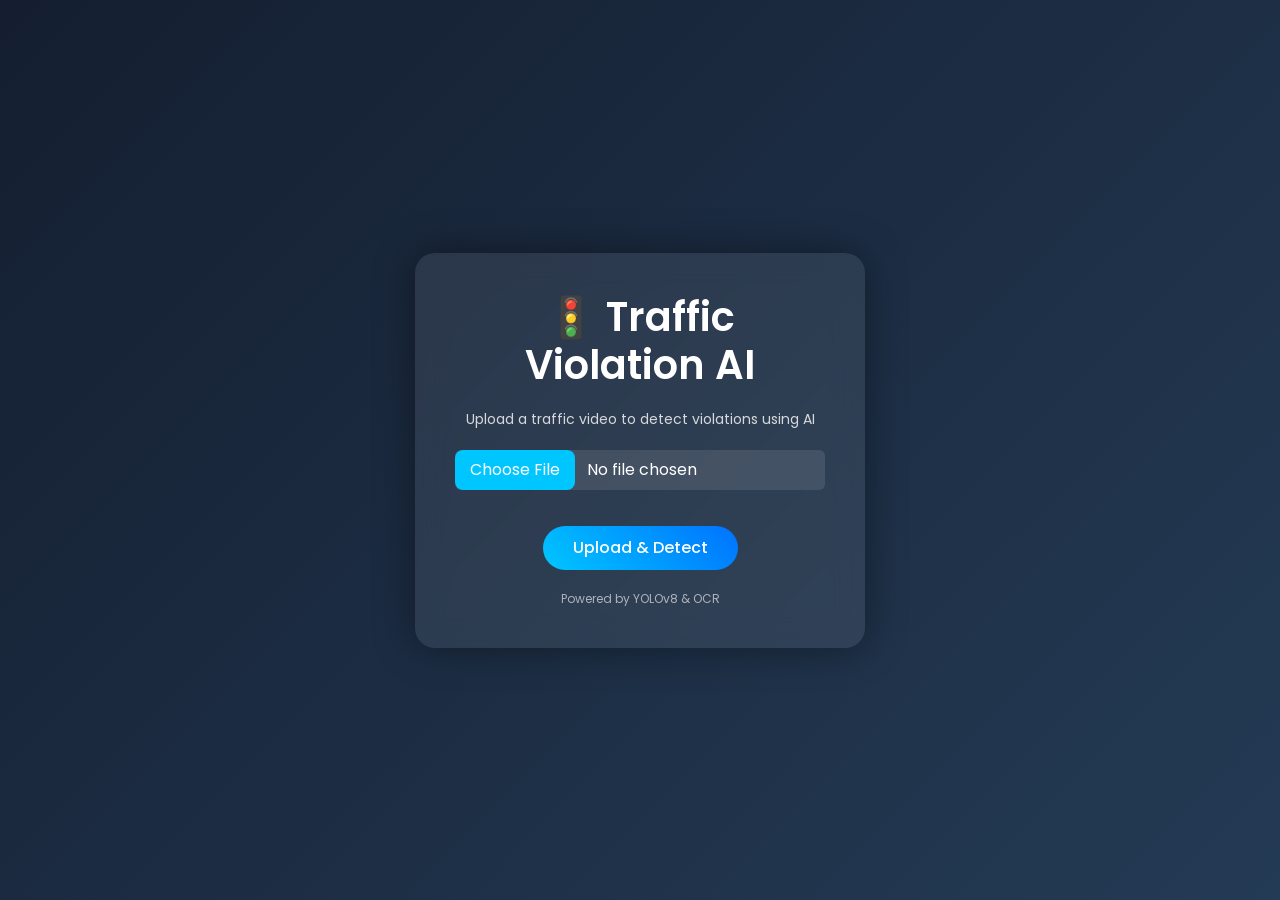
<file: index.html>
<!DOCTYPE html>
<html>
<head>
    <title>Traffic Violation AI</title>

    <!-- Google Font -->
    <link href="https://fonts.googleapis.com/css2?family=Poppins:wght@300;500;600&display=swap" rel="stylesheet">

    <!-- Bootstrap -->
    <link href="https://cdn.jsdelivr.net/npm/bootstrap@5.3.2/dist/css/bootstrap.min.css" rel="stylesheet">

    <style>
        body {
            font-family: 'Poppins', sans-serif;
            background: linear-gradient(135deg, #141E30, #243B55);
            height: 100vh;
            display: flex;
            justify-content: center;
            align-items: center;
            margin: 0;
        }

        .card-box {
            background: rgba(255, 255, 255, 0.08);
            backdrop-filter: blur(15px);
            padding: 40px;
            border-radius: 20px;
            width: 450px;
            text-align: center;
            color: white;
            box-shadow: 0 0 40px rgba(0,0,0,0.4);
        }

        h1 {
            font-weight: 600;
            margin-bottom: 20px;
        }

        .form-control {
            background: rgba(255,255,255,0.1);
            border: none;
            color: white;
        }

        .form-control::file-selector-button {
            background: #00c6ff;
            border: none;
            color: white;
            padding: 8px 15px;
            border-radius: 8px;
        }

        .btn-upload {
            margin-top: 20px;
            background: linear-gradient(45deg, #00c6ff, #0072ff);
            border: none;
            padding: 10px 30px;
            border-radius: 30px;
            color: white;
            font-weight: 500;
            transition: 0.3s ease;
        }

        .btn-upload:hover {
            transform: scale(1.05);
            box-shadow: 0 0 15px #00c6ff;
        }

        .subtitle {
            font-size: 14px;
            opacity: 0.8;
            margin-bottom: 20px;
        }

        .footer {
            margin-top: 20px;
            font-size: 12px;
            opacity: 0.6;
        }
    </style>
</head>

<body>

<div class="card-box">
    <h1>🚦 Traffic Violation AI</h1>
    <div class="subtitle">Upload a traffic video to detect violations using AI</div>

    <form action="/upload" method="post" enctype="multipart/form-data">
        <input type="file" name="video" class="form-control mb-3" required>
        <button type="submit" class="btn-upload">Upload & Detect</button>
    </form>

    <div class="footer">
        Powered by YOLOv8 & OCR
    </div>
</div>

</body>
</html>
</file>
